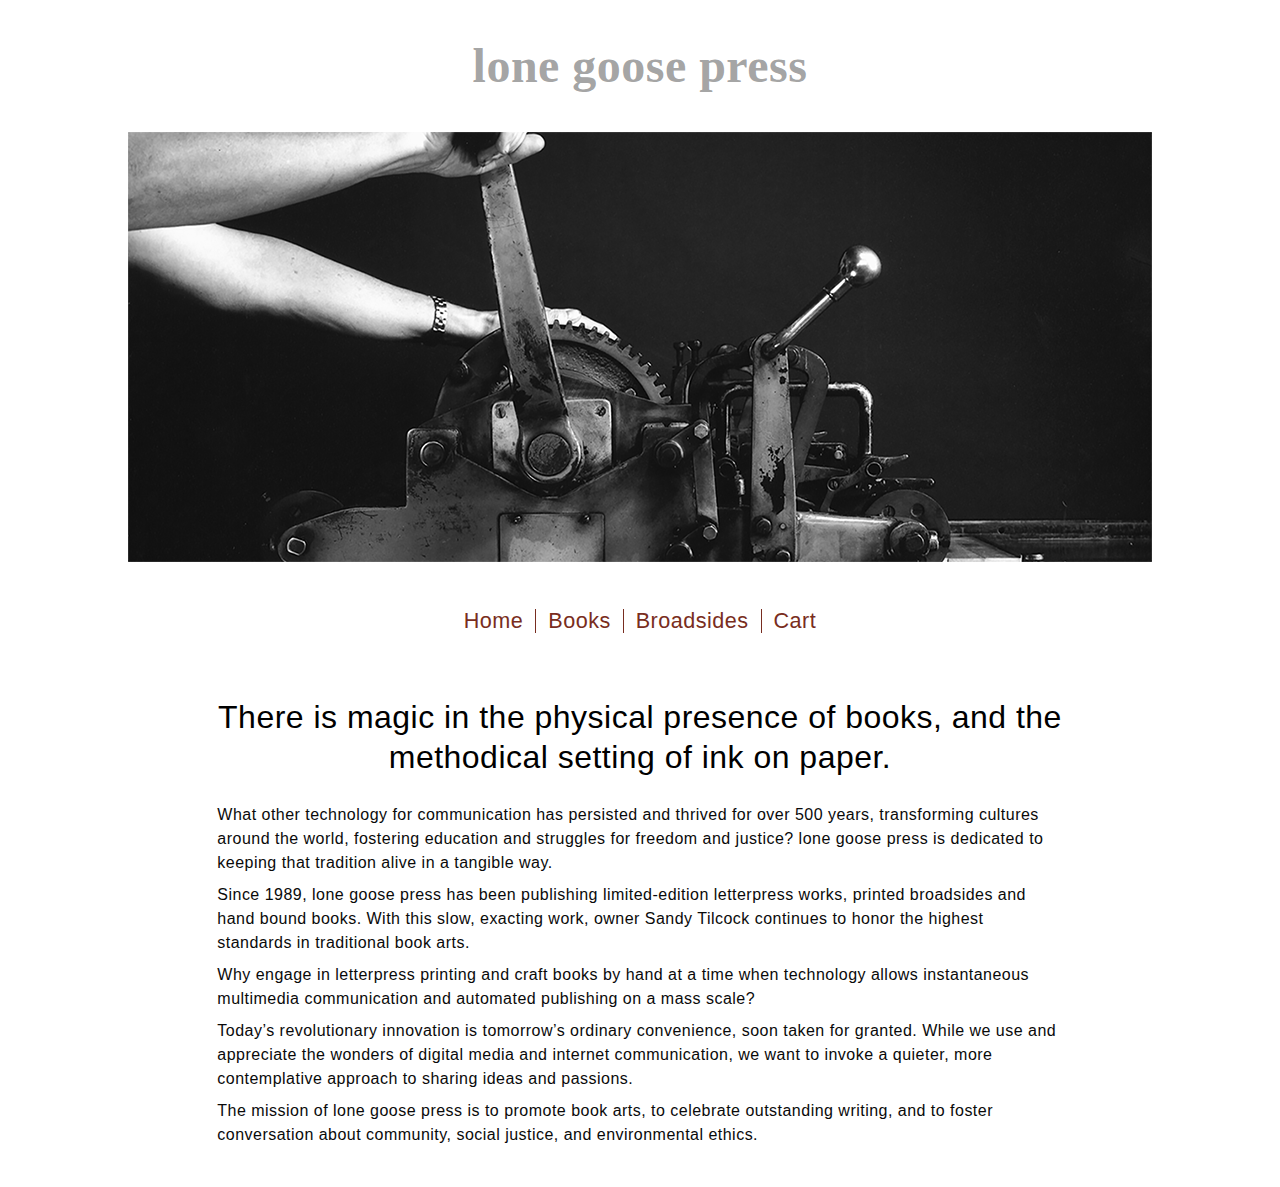
<file: index.html>
<!doctype html>
<html lang="en">

<head>
  <meta charset="utf-8">
  <meta name="viewport" content="width=device-width, initial-scale=1.0">
  <meta name="format-detection" content="telephone=no">
  <title>lone goose press</title>

  <link rel="stylesheet" href="assets/css/lonegoose.css" type="text/css">
  <link rel="stylesheet" href="assets/css/lonegoose-gridflex.css" type="text/css">
</head>

<body>
  <div class="wrapper">
    <header>
      <h1>lone goose press</h1>
      <img class="title-img" src="assets/images_press/klp1024430.png" alt="image of the press">
    </header>
    <!-- Begin navitation -->
    <nav>
      <ul class="navigation-main">
        <li>
          <a href="index.html">Home</a>
        </li>
        <li>
          <a href="publications/books/books.html">Books</a>
        </li>
        <li>
          <a href="publications/broadsides/broadsides.html">Broadsides</a>
        </li>
        <li>
          <a href="shop/cart.html">Cart</a>
      </ul>
    </nav>
    <!-- End navigation-->
    <!-- Begin main content -->
    <div class="page-content">
      <div> <!--for all main content columns-->
        <h2 class=" center-headline">There is magic in the physical presence of books, and the methodical
          setting of ink on paper.</h2>
        <div class="principal-text"> <!--div for main content column-->
          <p>What other technology for communication has persisted and thrived for over 500 years, transforming cultures
            around the world, fostering education and struggles for freedom and justice? lone goose press is dedicated
            to keeping that tradition alive in a tangible way.</p>
          <p>Since 1989, lone goose press has been publishing limited-edition letterpress works, printed broadsides and
            hand bound books. With this slow, exacting work, owner Sandy Tilcock continues to honor the highest
            standards in traditional book arts.</p>
          <p>Why engage in letterpress printing and craft books by hand at a time when technology allows instantaneous
            multimedia communication and automated publishing on a mass scale?</p>
          <p>Today’s revolutionary innovation is tomorrow’s ordinary convenience, soon taken for granted. While we use
            and appreciate the wonders of digital media and internet communication, we want to invoke a quieter, more
            contemplative approach to sharing ideas and passions.</p>
          <p>The mission of lone goose press is to promote book arts, to celebrate outstanding writing, and to foster
            conversation about community, social justice, and environmental ethics.</p>
        </div>
      </div>
    </div>
    <!-- End  page content-->

  </div> <!--Close wrapper div-->

</body>

</html>
</file>
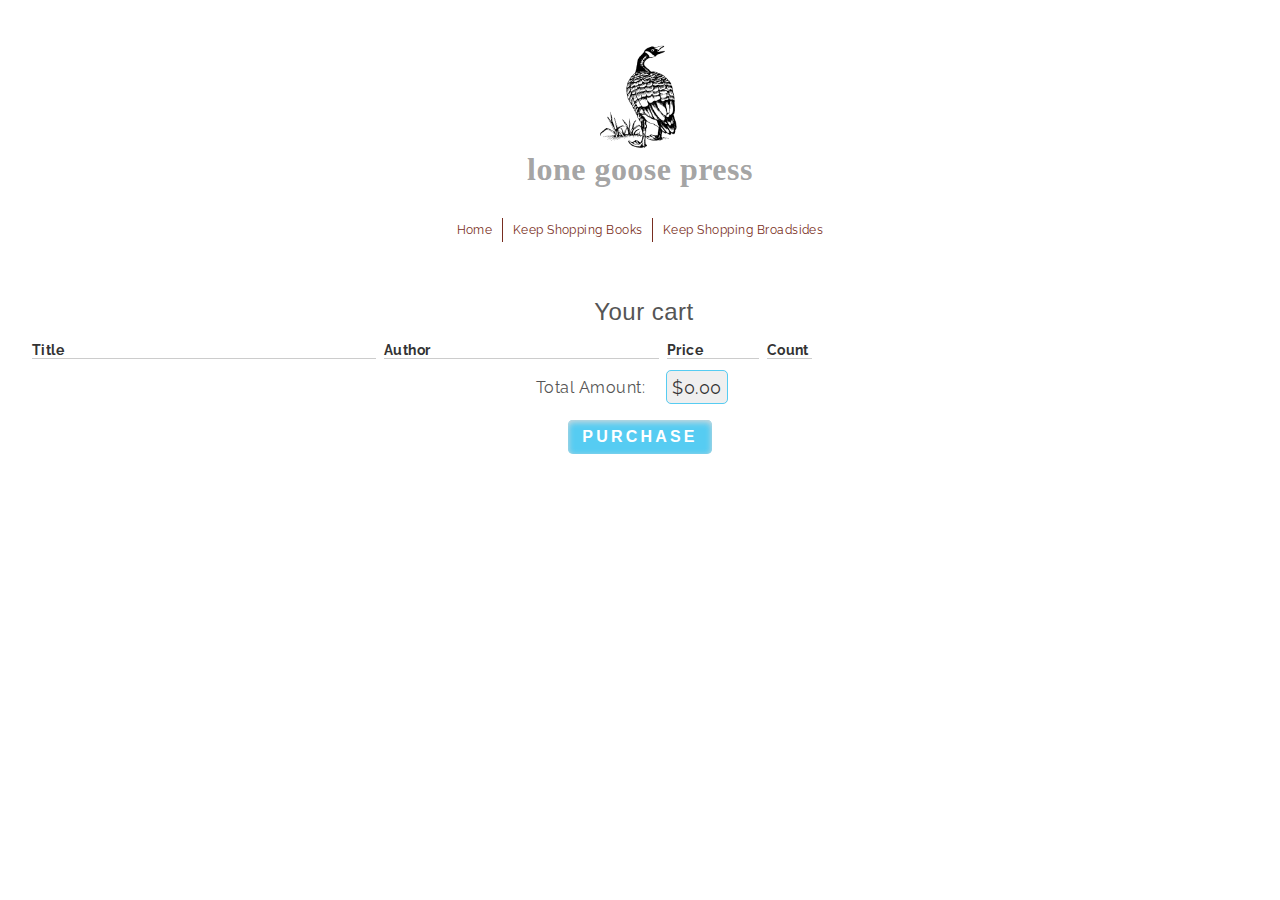
<file: shop/cart.html>
<!Doctype html>
<html lang="en">
<meta charset="utf-8">
<meta name="viewport" content="width=device-width, initial-scale=1.0">
<meta name="format-detection" content="telephone=no">
<title>lone goose press shopping cart example</title>
<link rel="stylesheet" href="../assets/css/lonegoose.css" type="text/css">
<link rel="stylesheet" href="../assets/css/lonegoose-gridflex.css" type="text/css">

<body class="cart shop">

  <div class="wrapper">
    <header class="header-cart h1">
      <img src="./lonegoose.png" alt="lone goose image" width="72" height="72" />
      <a href="../index.html">
        <p class="h1">lone goose press</p>
      </a>
    </header>
    <nav> <!--Begin navigation-->
      <ul class="cart-navigation">
        <li>
          <a href="../index.html">Home</a>
        </li>
        <li>
          <a href="../publications/books/books.html">Keep Shopping Books</a>
        </li>
        <li>
          <a href="../publications/broadsides/broadsides.html">Keep Shopping Broadsides</a>
        </li>
      </ul>
    </nav>
    <!-- End navigation-->

    <div class="cart-content">
      <h1>Your cart</h1>
    </div>

    <table id="booksTable">
      <thead>
        <tr class="cart-row">
          <th class="cart-title cart-header cart-column" scope="col">Title</th>
          <th class="cart-author cart-header cart-column" scope="col">Author</th>
          <th class="cart-price cart-header cart-column" scope="col">Price</th>
          <th class="cart-quantity cart-column cart-header cart-column" scope="col">Count
          </th>
          <th class="cart-remove" scope="col"></th>
        </tr>
      </thead>
      <tbody class="cart-items">
        <!-- Table rows will be dynamically added here -->
      </tbody>
    </table>

    <div class="cart-total">Total Amount:
      <span id="totalPrice" class="cart-quantity-input cart-total-price">0</span>
    </div>
    <div class="purchase-button" id="divButton">
      <button id="purchaseButton" class="btn btn-primary btn-purchase" type="button">PURCHASE</button>
    </div>
  </div> <!--close wrapper-->

  <script src="../assets/js/cartPageEnterAndUpdate.js">
  </script>
</body>

</html>
</file>
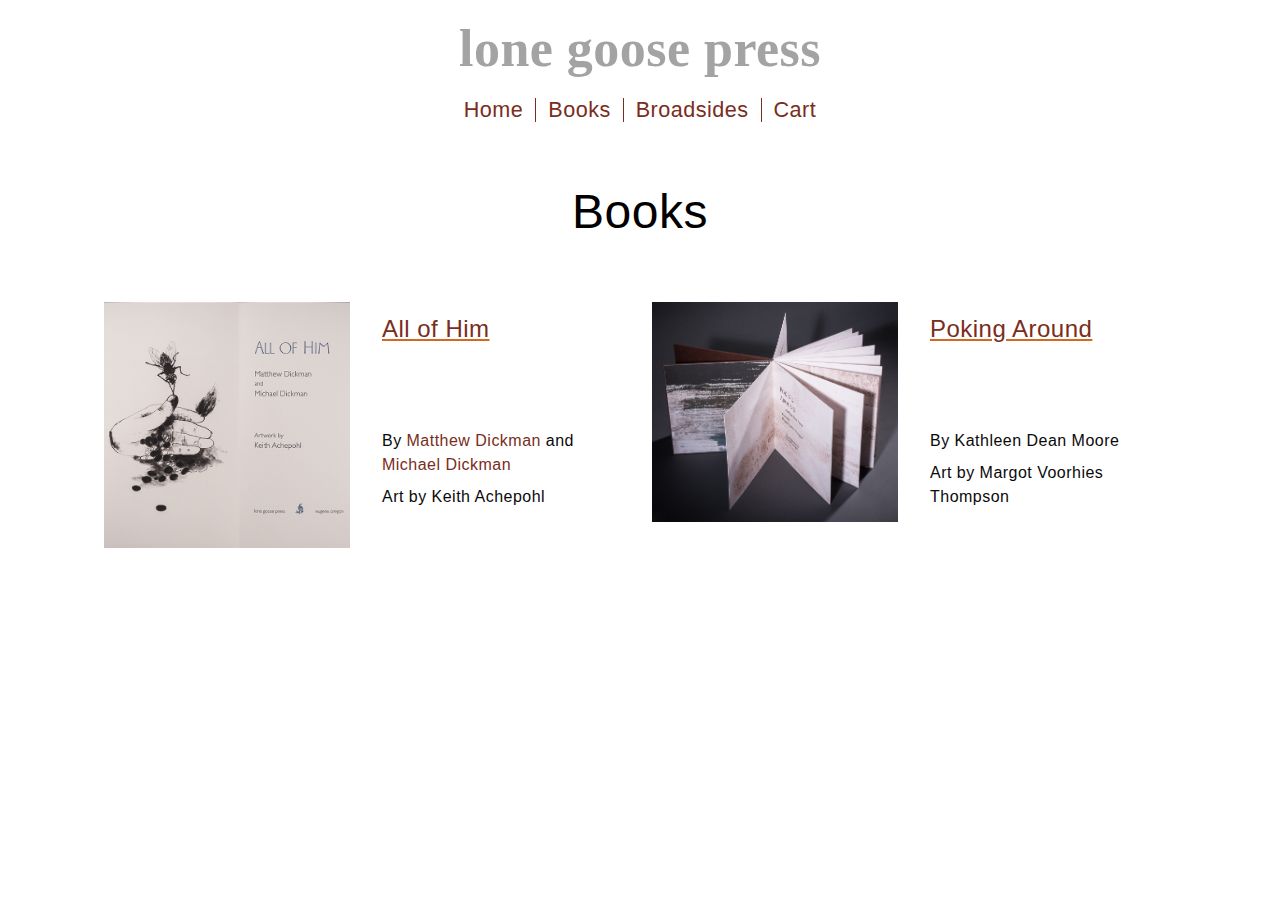
<file: publications/books/books.html>
<!Doctype html>
<html lang="en">

<head>
  <meta charset="utf-8">
  <meta name="viewport" content="width=device-width, initial-scale=1.0">
  <meta name="format-detection" content="telephone=no">
  <title>Books - lone goose press</title>
  <link rel="stylesheet" href="../../assets/css/lonegoose.css" type="text/css">
  <link rel="stylesheet" href="../../assets/css/lonegoose-gridflex.css" type="text/css">
</head>

<body>
  <div class="wrapper">
    <header class=" h1 header">
      <p><a href="../../index.html">lone goose press</a></p>
    </header>
    <nav>
      <ul class="navigation-main">
        <li>
          <a href="../../index.html">Home</a>
        </li>
        <li>
          <a href="../../publications/books/books.html">Books</a>
        </li>
        <li>
          <a href="../../publications/broadsides/broadsides.html">Broadsides</a>
        </li>
        <li>
          <a href="../../shop/cart.html">Cart</a>
      </ul>
    </nav>
    <!--Product and store pages-->

    <div class="page-content">
      <!--folio-->
      <div>
        <h1>Books</h1>
      </div>

      <!--Begin folio area-->
      <div class="boxer">

        <div class="folio-list-shop">
          <div class="folio-img">
            <a href="../../shop/books/all_of_him/all-of-him.html"><img src="./aohtn-2.jpg" alt="All of Him"></a>
          </div>

          <h2 class="folio-title"><a href="../../shop/books/all_of_him/all-of-him.html">All of Him</a></h2>
          <div class="folio-author-artist">
            <p class="folio-author">By <a href="https://www.matthewdickmanpoetry.com/"
                title="Link to Matthew's website">Matthew Dickman</a>
              and <a href="https://www.poets.org/poetsorg/poet/michael-dickman"
                title="Link to Michael's website">Michael Dickman</a></p>
            <p class="folio-artist">Art by Keith Achepohl</p>
          </div>
        </div>
        <hr class="folio">
        <div class="folio-list-shop">
          <div class="folio-img">
            <a href="../../shop/books/poking_around/poking-around.html"><img src="poking-aroundb-1.jpg"
                alt="Poking Around"></a>
          </div>
          <h2 class="folio-title"><a href="../../shop/books/poking_around/poking-around.html">Poking Around</a></h2>
          <div class="folio-author-artist">
            <p class="folio-author">By Kathleen Dean Moore</p>
            <p class="folio-artist">Art by Margot Voorhies Thompson</p>
          </div>
        </div>
      </div> <!--close boxer-->
    </div> <!--close page-content-->
  </div> <!--close wrapper-->

</body>

</html>
</file>
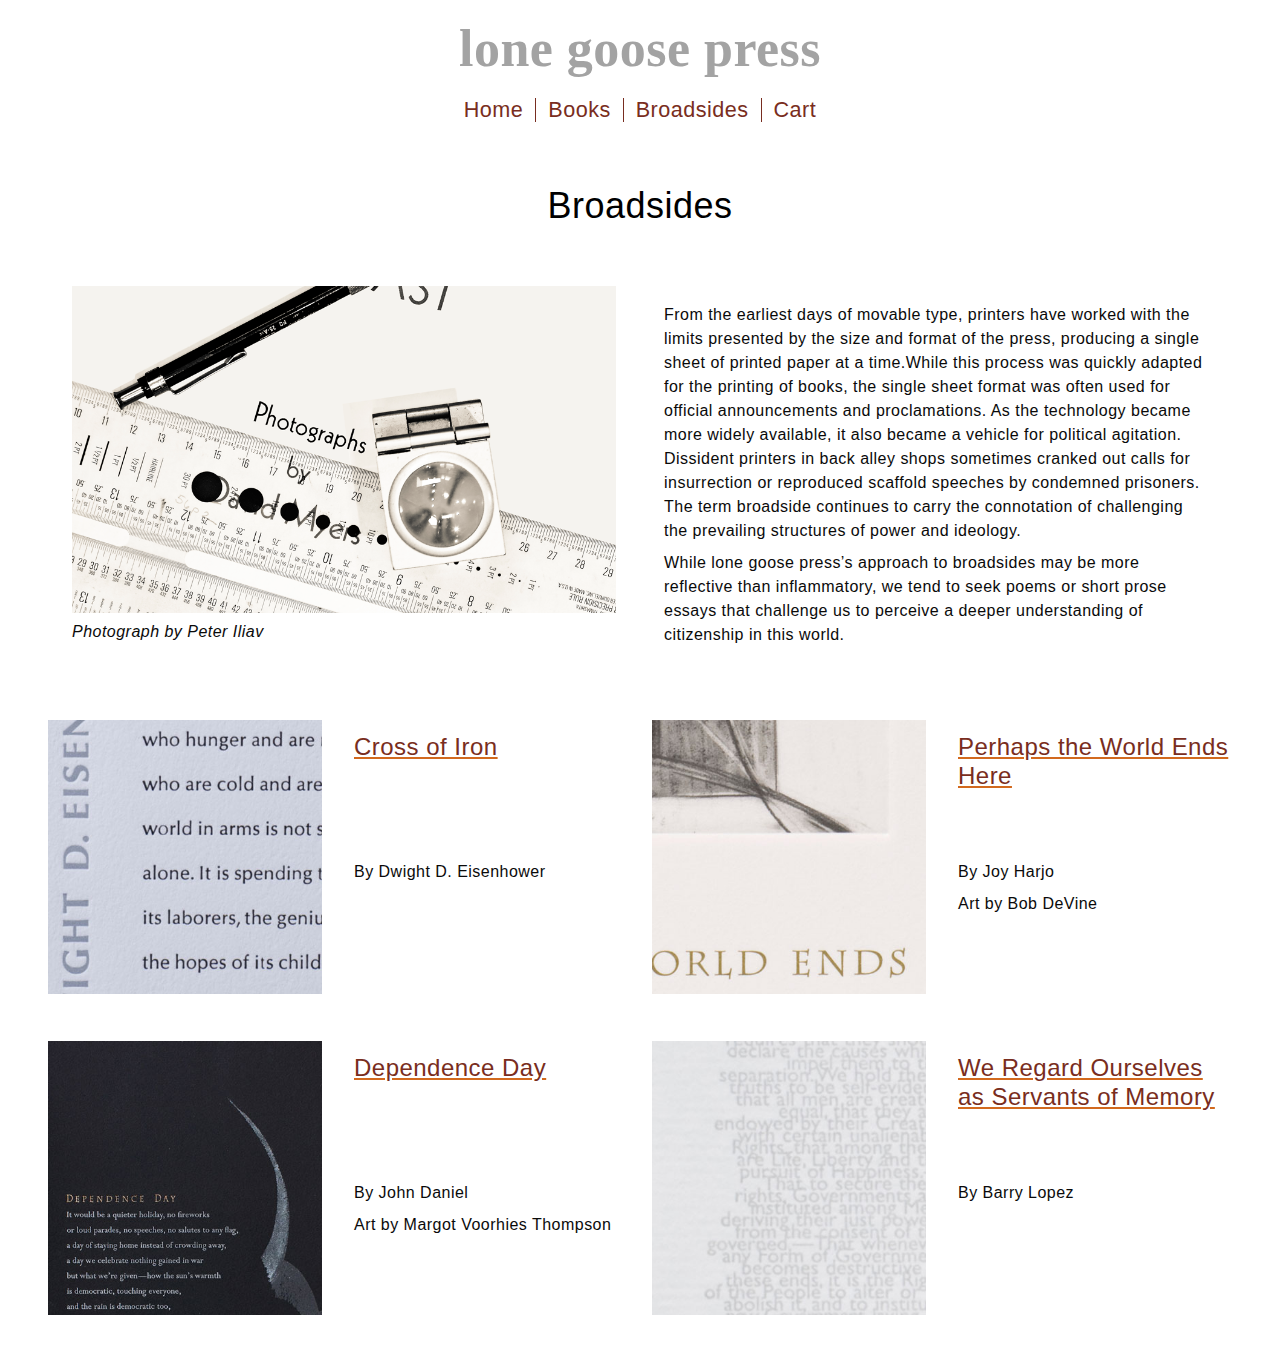
<file: publications/broadsides/broadsides.html>
<!Doctype html>
<html lang="en">

<head>
  <meta charset="utf-8">
  <meta name="viewport" content="width=device-width, initial-scale=1.0">
  <meta name="format-detection" content="telephone=no">
  <title>Broadsides - lone goose press</title>
  <link rel="stylesheet" href="../../assets/css/lonegoose.css" type="text/css">
  <link rel="stylesheet" href="../../assets/css/lonegoose-gridflex.css" type="text/css">
</head>

<body>
  <div class="wrapper">
    <header class=" h1 header">
      <p><a href="../../index.html">lone goose press</a></p>
    </header>
    <nav>
      <ul class="navigation-main">
        <li>
          <a href="../../index.html">Home</a>
        </li>
        <li>
          <a href="../../publications/books/books.html">Books</a>
        </li>
        <li>
          <a href="../../publications/broadsides/broadsides.html">Broadsides</a>
        </li>
        <li>
          <a href="../../shop/cart.html">Cart</a>
      </ul>
    </nav>
    <!--Product and store pages-->
    <div class="page-content">
      <div class="folio">
        <div class="full-content">
          <h1 class="catTitle text-center">Broadsides</h1>
        </div>
        <!--Add an introductory image- sits beside the introductory text-->
        <div class="intro-img">
          <figure class="figure-ctr">
            <img src="../broadsides/design.png" alt="Design tools">
            <figcaption class="figure-caption">

              <p>Photograph by Peter Iliav</p>

            </figcaption>
          </figure>
        </div>
        <!--End introductory image-->
        <div class="intro-txt">
          <p>From the earliest days of movable type, printers have worked with the limits presented by the size and
            format of the press, producing a single sheet of printed paper at a time.While this process was quickly
            adapted for the printing of books, the single sheet format was often used for official announcements and
            proclamations. As the technology became more widely available, it also became a vehicle for political
            agitation. Dissident printers in back­ alley shops sometimes cranked out calls for insurrection or
            reproduced scaffold speeches by condemned prisoners. The term broadside continues to carry the connotation
            of challenging the prevailing structures of power and ideology.</p>
          <p>While lone goose press’s approach to broadsides may be more reflective than inflammatory, we tend to seek
            poems or short prose essays that challenge us to perceive a deeper understanding of citizenship in this
            world.</p>
        </div>
      </div> <!--close div folio-->
    </div> <!--close page-content-->
    <!--Begin folio-->
    <div class="boxer">
      <div class="folio-list-shop">
        <div class="folio-img">
          <a href="../../shop/broadsides/cross-of-iron/"><img src="crossofirontn-1.jpg" alt="Cross of Iron"></a>
        </div>
        <h2 class="folio-title"><a href="../../shop/broadsides/cross_of_iron/cross-of-iron.html">Cross of Iron</a></h2>
        <div class="folio-author-artist">
          <p class="folio-author">By Dwight D. Eisenhower</p>
        </div>
      </div>
      <hr class="folio">
      <!--End folio-->

      <!--Begin folio-->
      <div class="folio-list-shop">
        <div class="folio-img">
          <a href="../../shop/broadsides/perhaps-the-world-ends-here/"><img src="perhapstheworldendsheretn-1.jpg"
              alt="Perhaps the World Ends Here"></a>
        </div>
        <h2 class="folio-title"><a
            href="../../shop/broadsides/perhaps_the_world_ends/perhaps-the-world-ends.html">Perhaps the World
            Ends Here</a></h2>
        <div class="folio-author-artist">
          <p class="folio-author">By Joy Harjo</p>
          <p class="folio-artist">Art by Bob DeVine</p>
        </div>
      </div>
      <hr class="folio">
      <!--End folio-->

      <!--Begin folio-->
      <div class="folio-list-shop">
        <div class="folio-img">
          <a href="../../shop/broadsides/dependence-day/"><img src="dependencedaytn-1.jpg" alt="Dependence Day"></a>
        </div>
        <h2 class="folio-title"><a href="../../shop/broadsides/dependence_day/dependence-day.html">Dependence Day</a>
        </h2>
        <div class="folio-author-artist">
          <p class="folio-author">By John Daniel</p>
          <p class="folio-artist">Art by Margot Voorhies Thompson</p>
        </div>
      </div>
      <hr class="folio">


      <!--Begin folio area-->
      <div class="folio-list-shop">
        <div class="folio-img">
          <a href="../../shop/broadsides/servants-of-memory/"><img src="servantsofmemorytn-1.jpg"
              alt="We Regard Ourselves as Servants of Memory"></a>
        </div>
        <h2 class="folio-title"><a href="../../shop/broadsides/we_regard_ourselves/we-regard-ourselves.html">We Regard
            Ourselves as
            Servants of Memory</a></h2>
        <div class="folio-author-artist">
          <p class="folio-author">By Barry Lopez</p>
        </div>
      </div> <!--End folio-->
      <hr class="folio">
    </div> <!--close boxer-->

  </div> <!--close wrapper div-->
</body>

</html>
</file>
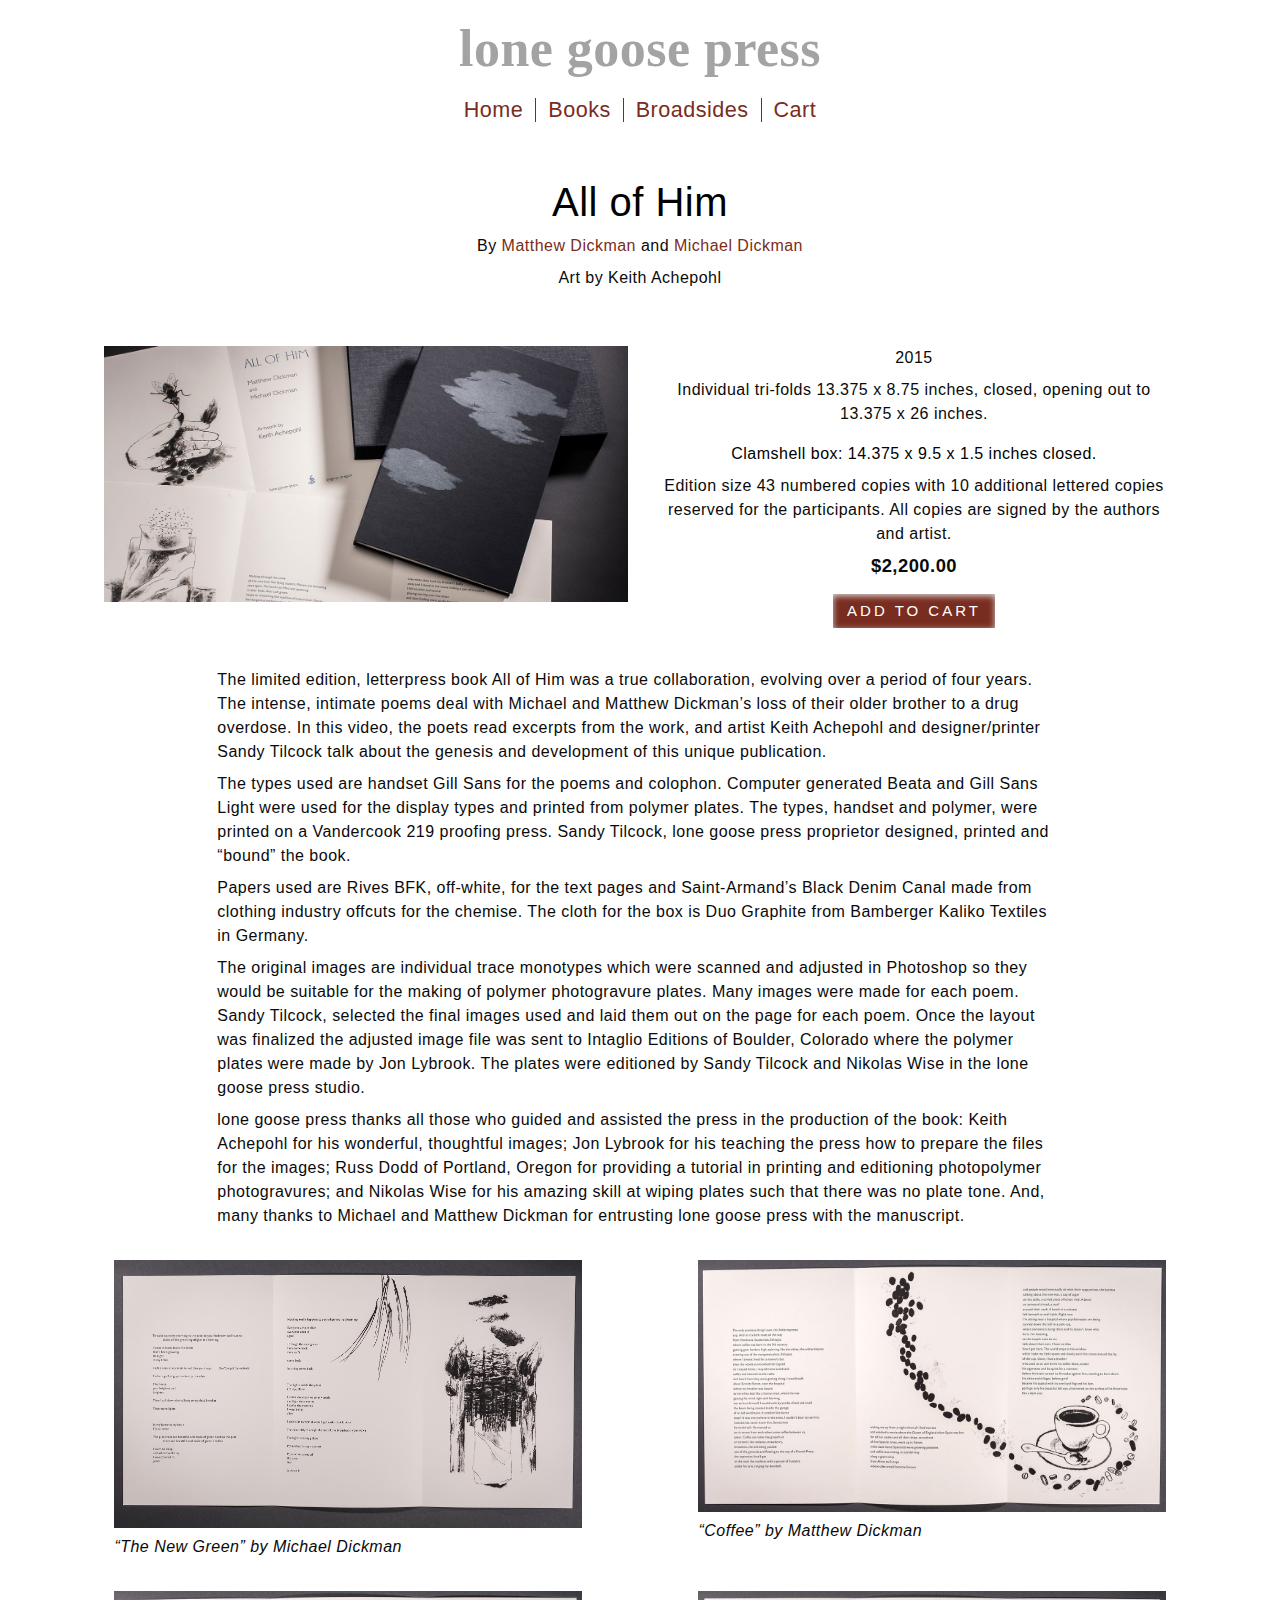
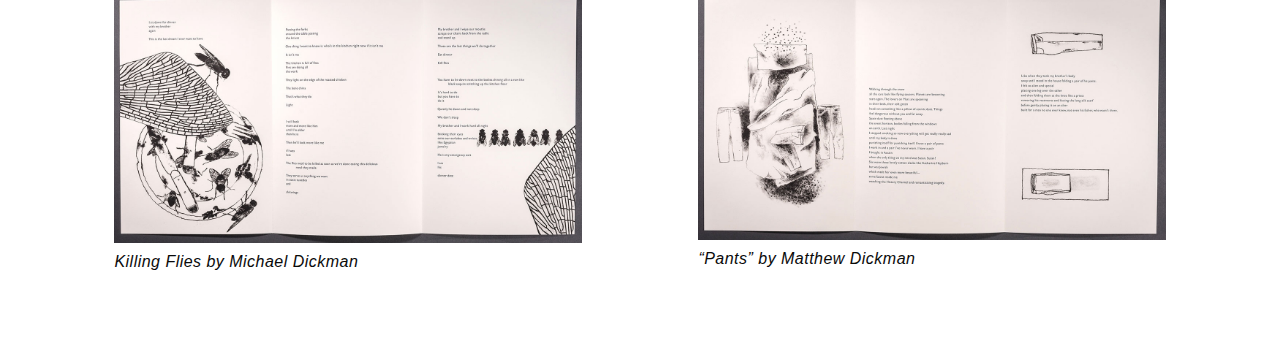
<file: shop/books/all_of_him/all-of-him.html>
<!doctype html>
<html lang="en">

<head>
  <meta charset="utf-8" />
  <meta name="viewport" content="width=device-width, initial-scale=1.0" />
  <meta name="format-detection" content="telephone=no">
  <title>All of Him</title>
  <link rel="stylesheet" href="../../../assets/css/lonegoose.css" type="text/css">
  <link rel="stylesheet" href="../../../assets/css/lonegoose-gridflex.css" type="text/css">
</head>

<body>
  <div class="wrapper">
    <header class="h1 header">
      <p><a href="../../index.html">lone goose press</a></p>
    </header>
    <!--Begin navigation-->
    <nav>
      <ul class="navigation-main">
        <li>
          <a href="../../../index.html">Home</a>
        </li>
        <li>
          <a href="../../../publications/books/books.html">Books</a>
        </li>
        <li>
          <a href="../../../publications/broadsides/broadsides.html">Broadsides</a>
        </li>
        <li>
          <a href="../../../shop/cart.html">Cart</a>
        </li>
      </ul>
    </nav>
    <!-- End Navigation -->

    <div class="page-content">
      <!--heading area-->
      <div class="text-center center-content">
        <h2 class="text-center">
          All of Him
        </h2>
        <p>By <a href="https://www.matthewdickmanpoetry.com/" title="Link to Matthew's website">Matthew Dickman</a>
          and <a href="https://www.poets.org/poetsorg/poet/michael-dickman" title="Link to Michael's website">Michael
            Dickman</a></p>
        <p>Art by Keith Achepohl</p>
      </div>
      <!--Begin grid area-->
      <div class="product boxer ">
        <div class="gridimg">
          <img src="../../../shop/books/all_of_him/aohwebsite-opener.jpg" alt="All of Him">
        </div>
        <div class="box shop minor boxed">
          <p>2015</p>
          <p>Individual tri-folds 13.375 x 8.75 inches, closed, opening out to 13.375 x 26 inches.
          <p></p>Clamshell box: 14.375 x 9.5 x 1.5 inches closed.</p>
          <p>Edition size 43 numbered copies with 10 additional lettered copies reserved for the participants. All
            copies are signed by the authors and artist.</p>
          <!--Begin variants and buy button-->
          <div class="buy">
            <p class="bold text-center">
              $2,200.00
            </p>
          </div>

          <div class="buy">
            <button id="addBookButton" class="btn button" type="button">Add to Cart</button>
          </div>
        </div>
      </div><!--Close class="product boxer"-->

      <!--Begin Modal-->
      <div class="margins ch-width folio-text">
        <p>The limited edition, letterpress book All of Him was a true collaboration, evolving over a period of four
          years. The intense, intimate poems deal with Michael and Matthew Dickman’s loss of their older brother to a
          drug overdose. In this video, the poets read excerpts from the work, and artist Keith Achepohl and
          designer/printer Sandy Tilcock talk about the genesis and development of this unique publication.</p>
        <p>The types used are handset Gill Sans for the poems and colophon. Computer generated Beata and Gill Sans
          Light were used for the display types and printed from polymer plates. The types, handset and polymer, were
          printed on a Vandercook 219 proofing press. Sandy Tilcock, lone goose press proprietor designed, printed and
          “bound” the book.</p>
        <p>Papers used are Rives BFK, off-white, for the text pages and Saint-Armand’s Black Denim Canal made from
          clothing industry offcuts for the chemise. The cloth for the box is Duo Graphite from Bamberger Kaliko
          Textiles in Germany.</p>
        <p>The original images are individual trace monotypes which were scanned and adjusted in Photoshop so they
          would be suitable for the making of polymer photogravure plates. Many images were made for each poem. Sandy
          Tilcock, selected the final images used and laid them out on the page for each poem. Once the layout was
          finalized the adjusted image file was sent to Intaglio Editions of Boulder, Colorado where the polymer
          plates were made by Jon Lybrook. The plates were editioned by Sandy Tilcock and Nikolas Wise in the lone
          goose press studio.</p>
        <p>lone goose press thanks all those who guided and assisted the press in the production of the book: Keith
          Achepohl for his wonderful, thoughtful images; Jon Lybrook for his teaching the press how to prepare the
          files for the images; Russ Dodd of Portland, Oregon for providing a tutorial in printing and editioning
          photopolymer photogravures; and Nikolas Wise for his amazing skill at wiping plates such that there was no
          plate tone. And, many thanks to Michael and Matthew Dickman for entrusting lone goose press with the
          manuscript.</p>
      </div>

      <!--Begin flexi-folio-->
      <div class="folio-project margins">
        <div class="folio-flex">
          <ul>
            <li>
              <figure>
                <img src="aohathenewgreen17831024.jpg" />
                <!--Begin caption and citation area-->
                <figcaption class="figure-caption">
                  <p>“The New Green” by Michael Dickman</p>
                </figcaption> <!--End Caption and Citation area-->
              </figure>
            </li>
            <li>
              <figure>
                <img src="aohbcoffeematthew.jpg" />
                <!--Begin caption and citation area-->
                <figcaption class="figure-caption">
                  <p>“Coffee” by Matthew Dickman</p>
                </figcaption> <!--End Caption and Citation area-->
              </figure>
            </li>
            <li>
              <figure>
                <img src="aohckilling-fliesmichael.jpg" />
                <!--Begin caption and citation area-->
                <figcaption class="figure-caption">
                  <p>Killing Flies by Michael Dickman</p>
                </figcaption> <!--End Caption and Citation area-->
              </figure>
            </li>
            <li>
              <figure>
                <img src="aohdpantsmatthew.jpg" />
                <!--Begin caption and citation area-->
                <figcaption class="figure-caption">
                  <p>“Pants” by Matthew Dickman</p>
                </figcaption> <!--End Caption and Citation area-->
              </figure>
            </li>
          </ul>
        </div>
      </div> <!--End flexi-folio-->
    </div><!--Close div page-content-->
  </div> <!--close wrapper div-->

  <script src="../../../assets/js/checkArrayCheckSubarrayAdd.js">
  </script>

</body>

</html>
</file>
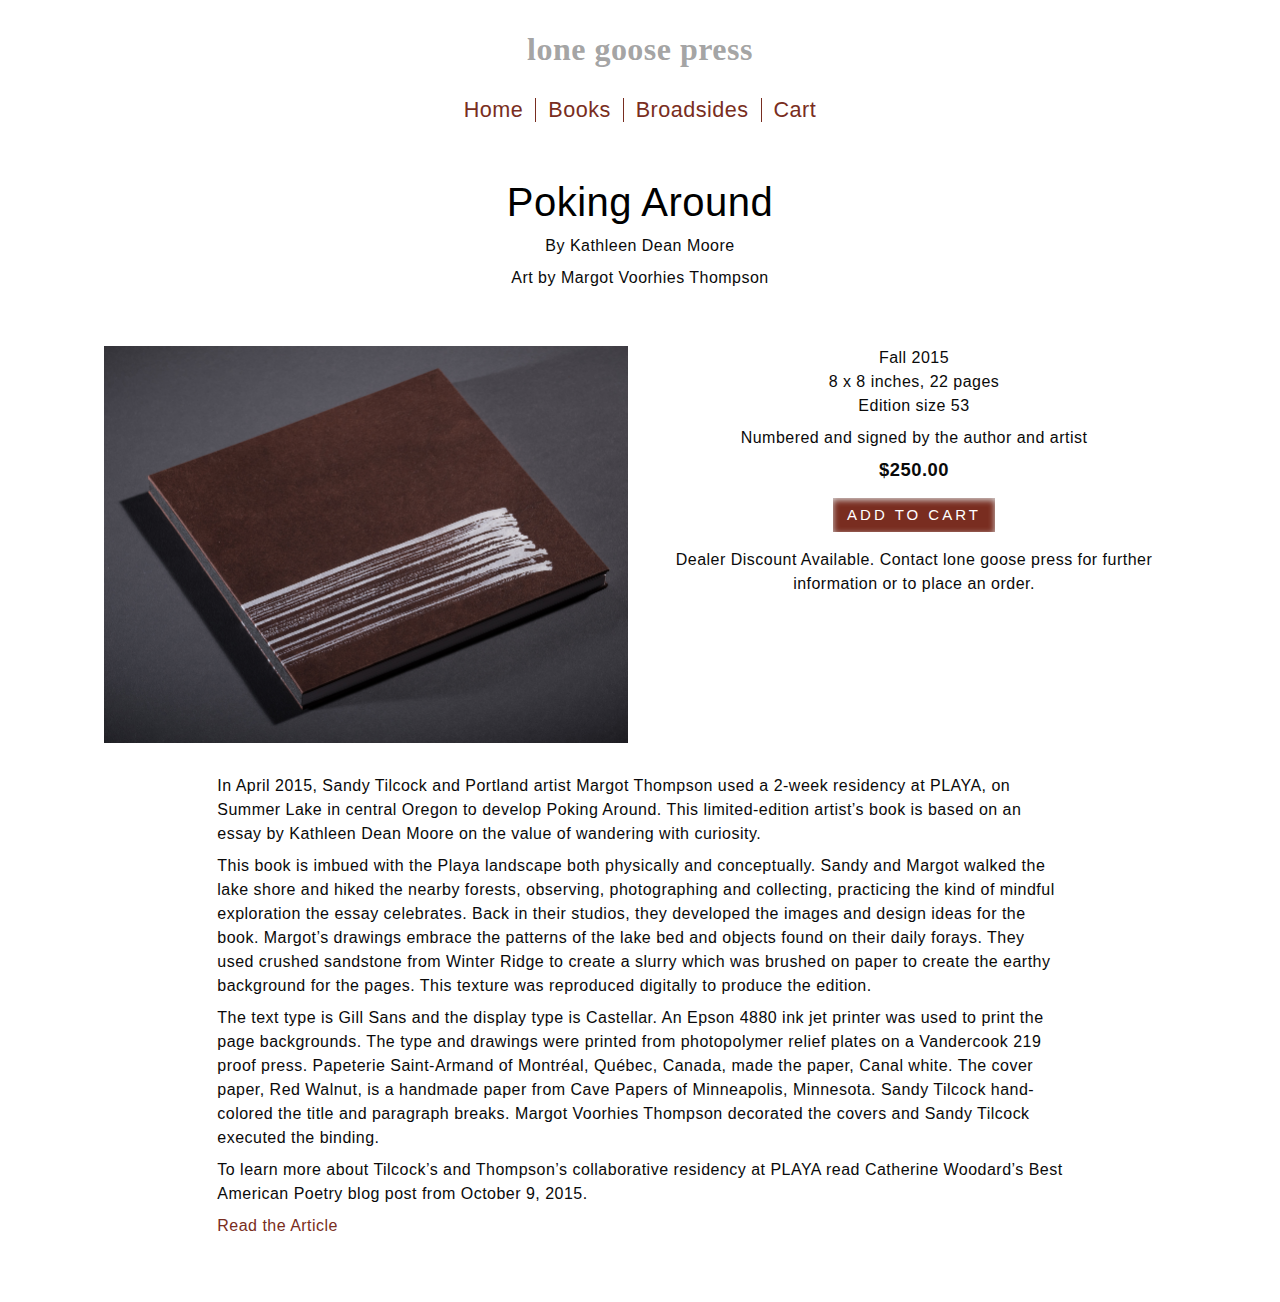
<file: shop/books/poking_around/poking-around.html>
<!doctype html>
<html lang="en">

<head>
  <meta charset="utf-8" />
  <meta name="viewport" content="width=device-width, initial-scale=1.0" />
  <meta name="format-detection" content="telephone=no">
  <title>Poking Aroung - lone goose press</title>
  <link rel="stylesheet" href="../../../assets/css/lonegoose.css" type="text/css">
  <link rel="stylesheet" href="../../../assets/css/lonegoose-gridflex.css" type="text/css">
</head>

<body>
  <div class="wrapper">
    <header class=" h1 header">
      <p class="h1"><a href="../../index.html">lone goose press</a></p>
    </header>
    <nav>
      <ul class="navigation-main">
        <li>
          <a href="../../../index.html">Home</a>
        </li>
        <li>
          <a href="../../../publications/books/books.html">Books</a>
        </li>
        <li>
          <a href="../../../publications/broadsides/broadsides.html">Broadsides</a>
        </li>
        <li>
          <a href="../../../shop/cart.html">Cart</a>
      </ul>
    </nav>
    <!-- End Navigation -->



    <div class="page-content">
      <!--heading area-->
      <div class="text-center center-content">
        <h2 class="text-center">
          Poking Around
        </h2>
        <p>By Kathleen Dean Moore</p>
        <p>Art by Margot Voorhies Thompson</p>
      </div>

      <!--Begin grid area-->
      <div class="product boxer ">
        <div class="gridimg">
          <img src="poking-arounda.jpg" alt="Poking Around">
        </div>
        <div class="box shop minor boxed">
          <p>Fall 2015<br />
            8 x 8 inches, 22 pages<br />
            Edition size 53</p>
          <p>Numbered and signed by the author and artist</p>
          <!--Begin variants and buy button-->

          <div class="buy">
            <p class="bold text-center">
              $250.00
            </p>
          </div>
          <!--
            <input id="form1_product" name="product" value="10" type="hidden">original value for id was productID-->
          <div class="buy">

            <button id="addBookButton" class="btn button">Add to Cart</button>

          </div>
          <div class="txt-describe">
            <p>Dealer Discount Available. Contact lone goose press for further information or to place an order.</p>
          </div>
          <!--End variants-->
        </div><!--Close class shop product minor boxed-->
      </div><!--Close class="product boxer"-->
      <!--Begin Modal-->
      <div class="margins ch-width folio-text">
        <p>In April 2015, Sandy Tilcock and Portland artist Margot Thompson used a 2-week residency at PLAYA, on
          Summer Lake in central Oregon to develop Poking Around. This limited-edition artist’s book is based on an
          essay by Kathleen Dean Moore on the value of wandering with curiosity.</p>
        <p>This book is imbued with the Playa landscape both physically and conceptually. Sandy and Margot walked the
          lake shore and hiked the nearby forests, observing, photographing and collecting, practicing the kind of
          mindful exploration the essay celebrates. Back in their studios, they developed the images and design ideas
          for the book. Margot’s drawings embrace the patterns of the lake bed and objects found on their daily
          forays. They used crushed sandstone from Winter Ridge to create a slurry which was brushed on paper to
          create the earthy background for the pages. This texture was reproduced digitally to produce the edition.
        </p>
        <p>The text type is Gill Sans and the display type is Castellar. An Epson 4880 ink jet printer was used to
          print the page backgrounds. The type and drawings were printed from photopolymer relief plates on a
          Vandercook 219 proof press. Papeterie Saint-Armand of Montréal, Québec, Canada, made the paper, Canal white.
          The cover paper, Red Walnut, is a handmade paper from Cave Papers of Minneapolis, Minnesota. Sandy Tilcock
          hand-colored the title and paragraph breaks. Margot Voorhies Thompson decorated the covers and Sandy Tilcock
          executed the binding.</p>
        <p>To learn more about Tilcock’s and Thompson’s collaborative residency at PLAYA read Catherine Woodard’s Best
          American Poetry blog post from October 9, 2015.</p>
        <p><a href="http://blog.bestamericanpoetry.com/the_best_american_poetry/2015/10/xxxxxxxx.html"
            title="Link ot the article">Read the Article</a></p>
      </div>
      <!-- End Modal-->
      <!--Begin flexi-folio-->
      <div class="folio-project margins">
        <div class="folio-flex">
          <ul>
          </ul>
        </div>
      </div>
      <!--End flexi-folio-->
    </div><!--Close div page-content-->
  </div> <!--close wrapper div-->
  <script>
    // Function to check and add subarray to booksList in local storage
    function checkAndAddToBooksList(idValue, titleValue, author, price) {
      // Retrieve the array from local storage or initialize an empty array if it doesn't exist
      const booksList = JSON.parse(localStorage.getItem('booksList')) || [];

      // Check if any object in booksList includes the key-value pair 'id': idValue
      const exists = booksList.some((item) => item.id === `${idValue}`);

      if (!exists) {
        // If it doesn't exist, add the new object with 'id': idValue and 'title': titleValue
        booksList.push({
          id: `${idValue}`,
          title: `${titleValue}`,
          author: `${author}`,
          price: `${price}`,
        });
        localStorage.setItem('booksList', JSON.stringify(booksList));
        console.log(
          `Added new object with id: "${idValue}" and title: "${titleValue}" and author and price listings to booksList in local storage.`,
        );
      } else {
        // If it exists, do nothing
        console.log(
          `Object with id: "${idValue}" already exists in booksList in local storage.`,
        );
      }
    }

    // Values for this item
    const idValue = 'pa';
    const titleValue = 'Poking Around (Book)';
    const author = 'Kathleen Dean Moore';
    const price = '$250';

    document.getElementById('addBookButton').addEventListener('click', () => {
      checkAndAddToBooksList(idValue, titleValue, author, price);
    });

    // Add event listener to the button and show "item is in cart" text
    const addToCartBtn = document.querySelector('#addBookButton');
    const opt = {
      initialText: 'Add to Cart',
      textOnClick: 'Item is now in the Cart',
      interval: 5000,
    };

    const setAddToCartText = () => {
      addToCartBtn.innerHTML = opt.textOnClick;
      const reinit = () => {
        addToCartBtn.innerHTML = opt.initialText;
      };
      setTimeout(reinit, opt.interval);
    };

    addToCartBtn.addEventListener('click', setAddToCartText);
  </script>
</body>

</html>
</file>
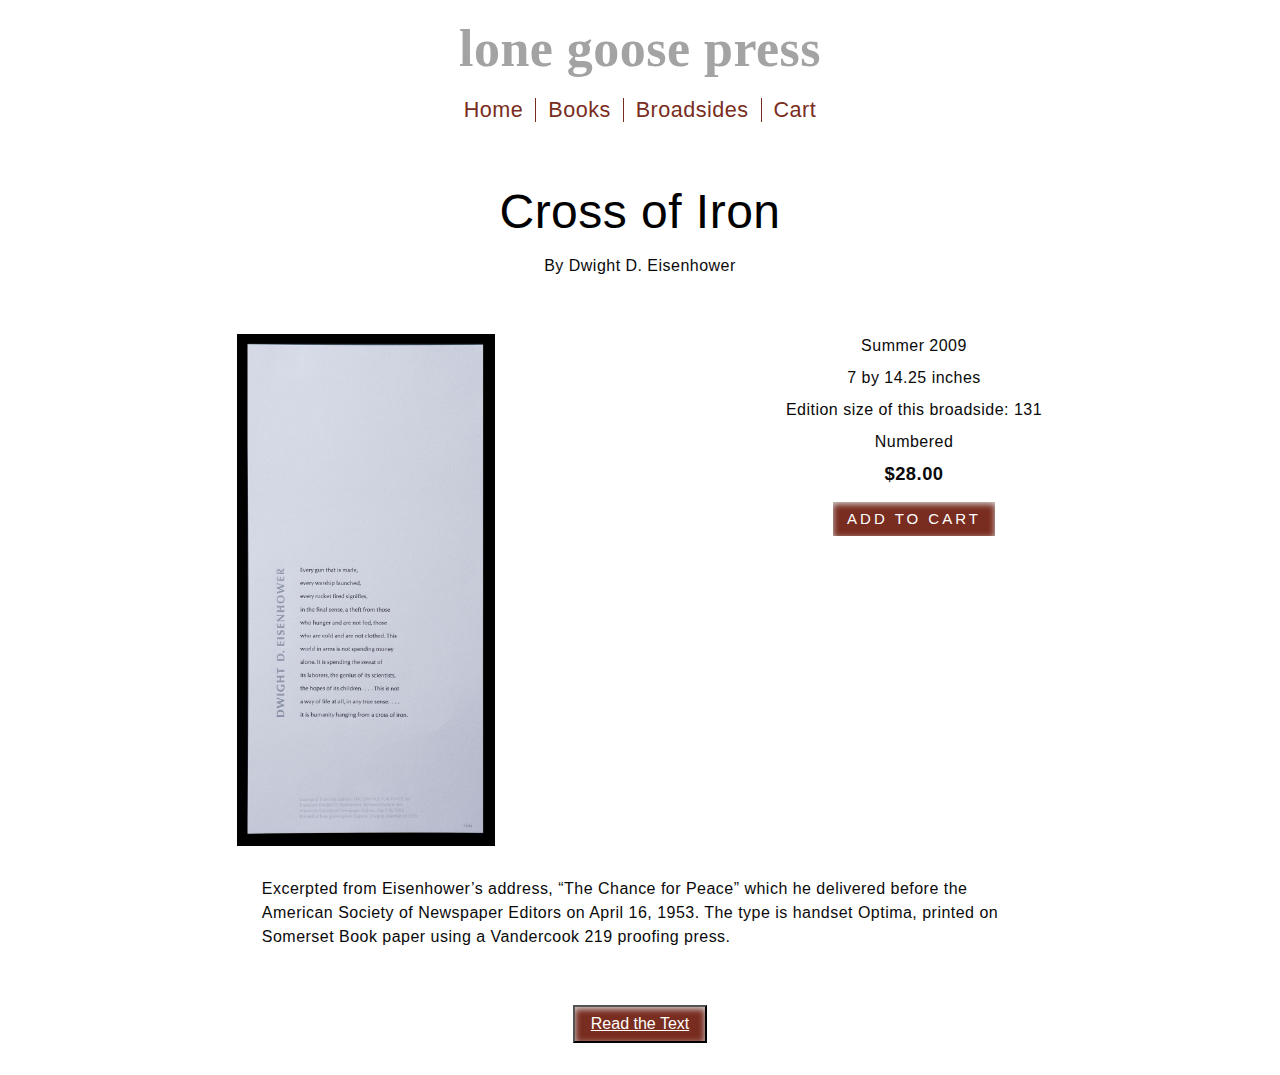
<file: shop/broadsides/cross_of_iron/cross-of-iron.html>
<!doctype html>
<html lang="en">

<head>
  <meta charset="utf-8" />
  <meta name="viewport" content="width=device-width, initial-scale=1.0" />
  <meta name="format-detection" content="telephone=no">
  <title>Cross of Iron by Dwight D. Eisenhower - lone goose Broadside</title>
  <meta name="description"
    content="A broadside printed by lone goose press of a portion of a speech delivered by Dwight D. Eisenhower" />
  <link rel="stylesheet" href="../../../assets/css/lonegoose.css" type="text/css">
  <link rel="stylesheet" href="../../../assets/css/lonegoose-gridflex.css" type="text/css">

</head>

<body>
  <div class="wrapper">
    <header class=" h1 header">
      <p><a href="../../../index.html">lone goose press</a></p>
    </header>
    <nav>
      <ul class="navigation-main">
        <li>
          <a href="../../../index.html">Home</a>
        </li>
        <li>
          <a href="../../../publications/books/books.html">Books</a>
        </li>
        <li>
          <a href="../../../publications/broadsides/broadsides.html">Broadsides</a>
        </li>
        <li>
          <a href="../../../shop/cart.html">Cart</a>
      </ul>
    </nav>
    <!-- Add page content here-->
    <div class="page-content">
      <!--heading area-->
      <div class="text-center folio-entry">
        <h1 class="h1">
          Cross of Iron
        </h1>
        <p class="author">By Dwight D. Eisenhower</p>
      </div>

      <!--Begin grid area-->
      <div class="product boxer ">
        <div class="gridimg">
          <img src="crossofiron.jpg" alt="Cross of Iron">
        </div>
        <div class="box shop minor boxed">

          <p>Summer 2009</p>
          <p>7 by 14.25 inches</p>
          <p>Edition size of this broadside: 131</p>
          <p>Numbered</p>
          <!--Begin variants and buy button-->
          <div class="buy">
            <p class="bold text-center price">
              $28.00
            </p>

          </div>
          <div class="add-to-cart">
            <button id="addBookButton" class="btn button" type="button">Add to Cart</button>
          </div>
        </div>
        <div class="margins ch-width folio-text txt-describe">
          <p>Excerpted from Eisenhower’s address, “The Chance for Peace” which he delivered before the American
            Society of Newspaper Editors on April 16, 1953. The type is handset Optima, printed on Somerset Book
            paper using a Vandercook 219 proofing press.</p>

        </div>
      </div><!--Close class="product boxer"-->
      <!--Begin Modal-->

      <!-- Trigger/Open The Modal -->
      <div class="text-center">
        <button class="link-style" id="myBtn">Read the Text</button>
      </div>
      <!-- The Modal -->
      <div id="myModal" class="modal">
        <!-- Modal content -->
        <div class="modal-content">
          <div class="modal-header">
            <span class="close">&times;</span>
            <h2></h2>
          </div>
          <div class="modal-body">
            <h3>Cross of Iron</h3>
            <p>Every gun that is made, every warship launched, every rocket fired signifies, in the final sense, a theft
              from those who hunger and are not fed, those who are cold and are not clothed. This world in arms is not
              spending money alone. It is spending the sweat of its laborers, the genius of its scientists, the hopes of
              its children. …This is not a way of life at all, in any true sense…it is humanity hanging from a cross of
              iron.</p>
            <p> </p>
            <p>“Cross of Iron” is excerpted from a speech given by an employee of the federal government and so is in
              the
              public domain.</p>
          </div>
        </div>
      </div> <!--End modal-->
    </div> <!-- End page content -->
  </div> <!--close wrapper div (opening div)-->

  <!-- Modal for showing the broadsides text -->
  <script src="../../../assets/js/modal_broadsides.js" type="text/javascript"></script>
  <script>// Function to check and add subarray to booksList in local storage
    function checkAndAddToBooksList(idValue, titleValue, author, price) {
      // Retrieve the array from local storage or initialize an empty array if it doesn't exist
      const booksList = JSON.parse(localStorage.getItem('booksList')) || [];

      // Check if any object in booksList includes the key-value pair 'id': idValue
      const exists = booksList.some((item) => item.id === `${idValue}`);

      if (!exists) {
        // If it doesn't exist, add the new object with 'id': idValue and 'title': titleValue, etc.
        booksList.push({
          id: `${idValue}`,
          title: `${titleValue}`,
          author: `${author}`,
          price: `${price}`,
        });
        localStorage.setItem('booksList', JSON.stringify(booksList));
        console.log(
          `Added new object with id: "${idValue}" and title: "${titleValue}" and author and price listings to booksList in local storage.`,
        );
      } else {
        // If it exists, do nothing
        console.log(
          `Object with id: "${idValue}" already exists in booksList in local storage.`,
        );
      }
    }

    // Values for this item
    const idValue = 'coi';
    const titleValue = 'Cross of Iron (Broadside)';
    const author = 'Dwight D. Eisenhower';
    const price = '$28';

    document.getElementById('addBookButton').addEventListener('click', () => {
      checkAndAddToBooksList(idValue, titleValue, author, price);
    });

    // Add event listener to the button and show "item is in cart" text
    const addToCartBtn = document.querySelector('#addBookButton');
    const opt = {
      initialText: 'Add to Cart',
      textOnClick: 'Item is now in the Cart',
      interval: 5000,
    };

    const setAddToCartText = () => {
      addToCartBtn.innerHTML = opt.textOnClick;
      const reinit = () => {
        addToCartBtn.innerHTML = opt.initialText;
      };
      setTimeout(reinit, opt.interval);
    };

    addToCartBtn.addEventListener('click', setAddToCartText);
  </script>
</body>

</html>
</file>
<file: assets/css/lonegoose.css>
@import url('https://fonts.googleapis.com/css?family=Raleway:300,400,700');

@font-face {
	font-family: "Booter - Zero Zero";
	src: url("Fonts/Booter - Zero Zero.woff") format("woff"),
		url("Fonts/Booter - Zero Zero.woff2") format("woff2");
	font-weight: normal;
	font-style: normal;
}

* {
	margin: 0;
	padding: 0;
	box-sizing: border-box;
}

html {
	font-size: 100%;
	font-size: 16px;
}

body {
	height: 100%;
	font-size: 16px;
	font-family: Arial, Helvetica, "Gill Sans", "Gill Sans MT", Calibri, sans-serif;
	font-weight: 400;
	font-style: normal;
	letter-spacing: .03em;
	line-height: 1.5em;
	margin: 0 auto 2rem auto;
}

body.cart {
	background-color: #ffffff;
	width: 100%;
	height: 100%;
	margin: 0;
	font-family: Raleway, 'Roboto', sans-serif;
	color: #555;
}

header {
	text-align: center;
	margin-block-end: 1rem;
	margin-block-start: 1.5rem;
}

header h1 {
	color: hsla(0, 0%, 60%, .9);
	font-family: Superclarendon, serif;
	font-weight: 700;
	font-style: normal;
	font-size: 2rem;
	margin-block-end: .5em;
}

header h1 a {
	text-decoration: none;
}

@media screen and (min-width: 640px) {
	header {
		margin-block-end: 2.5rem;
	}

	header h1 {
		font-size: 3rem;
		margin-block-start: 1rem;
	}
}

header h1 a:hover {
	color: hsla(0, 0%, 50%, 1);
}

header.h1 {
	color: hsla(0, 0%, 60%, .9);
	font-family: Superclarendon, serif;
	font-weight: 700;
	font-style: normal;
	font-size: 2rem;
	padding: .85rem 0 .85rem 0;
	line-height: 1.15rem;
	margin-inline-start: .5rem;
	margin-inline-end: .5rem;
	margin-block-start: 1rem;
	margin-block-end: 1rem;
	text-align: center;
}

@media screen and (min-width: 640px) {
	header.h1 {
		padding: 1.5rem 0 .5rem 0;
		margin-block-end: 1.5rem;
		font-size: 3.25rem;
	}
}

.header-cart img {
	width: 7.5%;
	height: 7.5%;
	vertical-align: middle;
	margin-block-end: .5rem;
}

.wrapper {
	margin-inline-start: auto;
	margin-inline-end: auto;
}

h1,
h2,
h3,
h4,
h5,
h6 {
	font-family: "Gill Sans", "Gill Sans MT", Calibri, sans-serif;
	font-weight: 400;
	font-style: normal;
	padding: .5em 0;
}

h1 {
	text-align: center;
	line-height: 2.25rem;
}

@media screen and (min-width: 640px) {
	h1 {
		font-size: 3rem;
	}
}

p.h1 {
	color: hsla(0, 0%, 60%, .9);
	font-family: Superclarendon, serif;
	font-weight: 700;
	font-size: 2rem;
}

h1.catTitle {
	font-size: 2.25rem;
	margin-block-end: 1.75rem;
}

h2 {
	font-size: 1.65em;
}

@media screen and (min-width: 640px) {
	h2 {
		font-size: 2.5em;
	}
}

h3 {
	font-size: 1.35em;
	line-height: 1.15em;
	font-weight: 400;
}

h4 {
	font-size: 1.15em;
}

@media screen and (min-width: 640px) {
	h3 {
		font-size: 2.08417em;
	}

	h4 {
		font-size: 1.35em;
	}

	.article h2 {
		font-size: 2.25em;
		line-height: 2.25em;
	}

	.article h3 {
		font-size: 2em;
	}

	.article h4 {
		font-size: 1.55rem;
	}

	.article h5 {
		font-size: 1.55rem;
	}
}

a {
	color: hsl(9, 58%, 30%);
	text-decoration: none;
}

a:hover {
	text-decoration: underline;
}

header.h1 a {
	color: hsla(0, 0%, 60%, .9);
}

.add-to-cart {
	margin-block-end: 0;
}

.bold {
	font-weight: bold;
	font-size: 1.15em;
}

button {
	color: red;
	background-color: hsla(9, 58%, 30%, 1);
	box-shadow: inset 0px 2px 6px rgb(217, 217, 217);
}

.btn {
	position: relative;
	display: block;
	padding: .3rem .9rem;
	width: auto;
	color: #fff;
	box-shadow: inset 0px 2px 6px rgb(217, 217, 217);
	border: 0;
	background-color: hsla(9, 58%, 30%);
	box-sizing: border-box;
	transition: all 50ms linear;
	cursor: pointer;
	white-space: nowrap;
	font-size: .9375rem;
	line-height: 1.5rem;
	letter-spacing: .2em;
	text-transform: uppercase;
	margin: .5em auto 0 auto;
}

@media screen and (min-width: 640px) {
	.btn {
		margin-block-end: 1rem;
	}
}

.btn-danger {
	color: white;
	background-color: #EB5757;
	font-weight: bold;
	padding: .25rem;
	text-align: center;
	vertical-align: middle;
	font-size: .5rem;
	line-height: .85rem;
	letter-spacing: .05em;
	text-transform: uppercase;
	margin: .1rem auto .2rem auto;
}

.btn-purchase {
	color: white;
	background-color: #56CCF2;
	display: block;
	margin: 1.25rem auto 1.25rem auto;
	font-size: 1rem;
	border: none;
	border-radius: .3em;
	font-weight: bold;
}

.btn-danger:hover {
	background-color: #CC4C4C;
}

.cart-navigation {
	display: flex;
	justify-content: center;
	flex-wrap: wrap;
	list-style-type: none;
}

.cart-navigation li {
	padding-block-start: 0;
	padding-inline-start: .6rem;
	padding-block-end: 0;
	padding-inline-end: .6rem;
	border-right: 1px solid #782d20;
	font-size: .75rem;
}

.cart-navigation li:last-child {
	border-inline-end: none;
}

.cart-content {
	margin-block-start: 1rem;
	margin-inline-start: .5rem;
}

.cart-content h1 {
	text-align: left;
	font-size: 1.5rem;
}

@media screen and (min-width: 640px) {
	.cart-content h1 {
		text-align: center;
	}
}

.cart-row {
	margin-block-end: 1rem;
}

.cart-row:last-child {
	border-bottom: 1px solid black;
}

.cart-header {
	font-weight: bold;
	color: #333;
}

.cart-title {
	width: 37.5%;
}

.cart-column {
	border-bottom: 1px solid #ccc;
	font-size: .55rem;
	line-height: .75rem;
}

@media screen and (min-width: 640px) {
	.cart-column {
		font-size: .85rem;
		line-height: 1rem;
	}
}

.cart-author {
	width: 30%;
}

.cart-price {
	width: 10%;
}

.cart-quantity {
	width: 5%;
}

.cart-quantity-input {
	height: 34px;
	width: 50px;
	border-radius: 5px;
	border: 1px solid #56CCF2;
	background-color: #eee;
	background-color: rgb(239, 239, 239);
	color: #333;
	text-align: center;
	font-size: .85rem;
	margin-block-start: .25rem;
	margin-block-end: .25rem;
	font-family: inherit;
}

.cart-remove {
	width: 10%;
}

.cart-total {
	text-align: center;
	margin-top: 1rem;
	margin-right: 1rem;
}

.cart-total-price {
	color: #333;
	font-size: 1.1em;
	margin-inline-start: 1rem;
	padding: .35rem;
}

.center-headline {
	text-align: center;
	font-size: 1.65rem;
	margin-block-end: .65rem;
	margin-inline-start: 1rem;
	margin-inline-end: 1rem;
	line-height: 2rem;
}

@media screen and (min-width: 640px) {
	.center-headline {
		font-size: 2rem;
		line-height: 2.5rem;
		margin-inline-start: auto;
		margin-inline-end: auto;
		max-width: 50ch;
	}
}

.figure-caption {
	font-style: italic;
}

.folio-entry {
	margin-block-end: 1.25rem;
}

.folio-text {
	margin-block-end: 1.5rem;
}

hr {
	max-width: 75em;
	height: 0;
	border-right: 0;
	border-top: 0;
	border-bottom: 1px solid #cacaca;
	border-left: 0;
}

img {
	max-width: 100%;
}

input[type=number] {
	width: 35px;
}

.intro-img {
	margin-block-end: 1.25rem;
}

.link-style {
	font-size: 1rem;
	text-decoration: underline;
	color: #fefefe;
	padding: .5rem 1rem;
	text-align: center;
}

nav {
	margin-block-end: 1.5rem;
}

@media screen and (min-width: 640px) {
	nav {
		margin-block-end: 2.5rem;
	}
}

.navigation-main {
	display: flex;
	justify-content: center;
	flex-wrap: wrap;
	list-style-type: none;
}

.navigation-main li {
	padding: 0 .35rem;
	border-right: 1px solid #782d20;
	text-align: center;
	color: #782d20;
	font-size: .95rem;
	margin-block-end: .5rem
}

@media screen and (min-width: 640px) {
	.navigation-main li {
		font-size: 1.35rem;
		padding: 0 .75rem;
	}
}

.navigation-main li:last-child {
	border-right: none;
}

.navigation-main a:hover {
	text-decoration: underline;
}

p {
	padding-bottom: .5rem;
	color: #0a0a0a;
}

@media screen and (min-width: 640px) {
	.ch-width p {
		max-width: 95ch;
		margin-inline-start: auto;
		margin-inline-end: auto;
	}
}

.page-content {
	margin-inline-start: .85rem;
	margin-inline-end: .85rem;
	margin-block-end: 1.5rem;
}

@media screen and (min-width: 640px) {
	.page-content {
		margin-inline-start: 3.5rem;
		margin-inline-end: 3.5rem;
	}
}

.principal-text {
	margin-inline-start: 1rem;
	margin-inline-end: 1rem;
}

@media screen and (min-width: 640px) {
	.principal-text {
		margin-inline-start: auto;
		margin-inline-end: auto;
		max-width: 95ch;
	}
}

table {
	margin-block-start: 0;
	margin-block-end: 0;
	margin-inline-start: .5rem;
	margin-inline-end: 0;
	border-spacing: .5rem 0;
}

@media screen and (min-width: 640px) {
	table {
		margin-inline-start: 1.5rem;
		margin-inline-end: 1.5rem;
	}
}

thead th {
	text-align: left;
}

.text-center {
	text-align: center;
}

.thank-you {
	text-align: center;
	color: red;
	font-weight: bold;
	font-style: italic;
}



/* Modal details */
.modal {
	display: none;

	position: fixed;

	z-index: 1;

	padding-top: 20px;

	left: 0;
	top: 0;
	width: 100%;

	height: 100%;

	overflow: auto;

	background-color: rgb(0, 0, 0);

	background-color: hsla(0, 0%, 20%, .8);

}

.modal-content {
	position: relative;
	background-color: hsla(0, 0%, 93%);
	margin: 0 auto 0 auto;
	padding: 0;
	border: 1px solid #888;
	width: 90%;
	box-shadow: 0 4px 8px 0 rgba(0, 0, 0, 0.2), 0 6px 20px 0 rgba(0, 0, 0, 0.19);
	-webkit-animation-name: animatetop;
	-webkit-animation-duration: 0.4s;
	animation-name: animatetop;
	animation-duration: 0.4s
}

@media screen and (min-width: 640px) {
	.modal-content {
		width: 60%;
	}
}

.close {
	color: white;
	float: right;
	font-size: 28px;
	font-weight: bold;
}

.close:hover,
.close:focus {
	color: #000;
	text-decoration: none;
	cursor: pointer;
}

.modal-header {
	padding: 2px 16px;
	background-color: hsla(0, 0%, 20%, .8);
	color: white;
	height: 1.85rem;
}


@-webkit-keyframes animatetop {
	from {
		top: -300px;
		opacity: 0
	}

	to {
		top: 0;
		opacity: 1
	}
}

@keyframes animatetop {
	from {
		top: -300px;
		opacity: 0
	}

	to {
		top: 0;
		opacity: 1
	}
}

.modal-body {
	padding: 16px;

	padding: 2vw 5vw;
}

/* End Modal Details */
</file>
<file: assets/css/lonegoose-gridflex.css>
.boxer {
  display: grid;
  grid-gap: 2rem;
  grid-template-columns: 1fr;
  margin-inline-start: .85rem;
  margin-inline-end: .85rem;
  margin-block-end: 1rem;
}

@media screen and (min-width: 640px) {
  .boxer {
    display: grid;
    grid-gap: 1.5em;
    grid-template-columns: 1fr 1fr;
    margin: 3rem 3rem 1.5rem 3rem;
  }
}

.folio-list-shop {
  display: grid;
  grid-template-columns: 1fr;
  grid-gap: .5rem;
  margin-block-end: 1rem;
}

.folio {
  display: grid;
  grid-template-columns: 1fr;
}

.folio-img {
  grid-row: 2;
  width: 80%;
  margin-inline-start: auto;
  margin-inline-end: auto;
}

@media screen and (min-width: 640px) {
  .folio-img {
    width: 100%;
  }
}

.folio-title {
  grid-row: 1;
  grid-column: 1;
  padding-block-end: .5rem;
  text-decoration: underline;
  text-decoration-color: chocolate;
  line-height: 1.85rem;
}

.folio-author-artist {
  grid-row: 3;
  grid-column: 1;
}

.folio-author {
  grid-row: 3;
  padding-block-end: 0;
}

.folio-artist {
  grid-row: 4;
}


@media screen and (min-width: 640px) {
  .folio-list-shop {
    display: grid;
    grid-template-columns: 1fr 1fr;
    grid-template-rows: repeat(2, 1fr);
    column-gap: 2rem;
    row-gap: .5rem;
  }

  .folio-img {
    grid-row: 1 / 4;
  }

  .folio-title {
    grid-column: 2;
    font-size: 1.5rem;
  }

  .folio-author-artist {
    grid-column: 2;
    grid-row: 2 / 4;
  }

  .folio-author {
    margin-block-end: .5rem;
  }

  hr.folio {
    display: none;
  }
}

.folio-img-featured {
  grid-column: 2 / 4;
  grid-row: 1;
}

.folio-flex ul {
  display: flex;
  justify-content: space-around;
  flex-wrap: wrap;
  list-style-type: none;
}

.folio-flex li {
  margin-block-end: 1.5rem;
}

@media screen and (min-width: 640px) {
  .folio-flex li {
    max-width: 40%;
    margin-block-end: ;
  }
}

@media screen and (min-width: 640px) {
  .folio {
    grid-template-columns: 1fr 1fr;
    gap: 1rem;
  }

  .full-content {
    grid-column: 1 / 3;
    grid-row: 1;
    margin-inline-start: 1rem;
    margin-inline-end: 1rem;
  }

  .intro-img {
    grid-column: 1 / 2;
    grid-row: 2;
    align-self: center;
    margin-inline-start: 1rem;
    margin-inline-end: 1rem;
  }

  .intro-txt {
    grid-column: 2 / 3;
    grid-row: 2;
    align-self: center;
    margin-inline-start: 1rem;
    margin-inline-end: 1rem;
  }
}

.gridimg {
  grid-column: 1;
  grid-row: 1;
  justify-self: center;
  margin-block-start: 1.25rem;
}

.gridimg img {
  max-height: 320px;
}

@media (min-width: 640px) {
  .gridimg {
    grid-column: 1;
    grid-row: 1;
    margin-block-start: 0;
  }
}

@media (min-width: 640px) {
  .gridimg img {
    max-height: 512px;
  }
}

.imgtxttxt {
  grid-column: 2 / 3;
  grid-row: 2;
}

.imgtxtimg {
  grid-column: 1 / 2;
  grid-row: 2;
}

.view-all {
  grid-column: 1 / 3;
  grid-row: 3;
}

.accordion {
  display: flex;
  flex-wrap: wrap;
  list-style-type: none;
  justify-content: center;
}

/*Article flex items*/


.article {
  display: grid;
  grid-gap: 1em;
  grid-template-columns: 1fr;
}

.article-head {
  grid-row: 1;
}

.article-body {
  grid-row: 3;
}

.news-left {
  grid-row: 2;
}

.item-left {
  grid-row: 4;
}

.article-right {
  grid-row: 5;
}


@media (min-width: 640px) {
  .article {
    display: grid;
    grid-gap: 2.5rem;
    grid-template-columns: 1fr 1fr 1fr 1fr;
  }

  .article-head {
    grid-column: 1 / 5;
    grid-row: 1;
  }

  .article-body {
    grid-column: 2 / 4;
    grid-row: 2 / 5;
  }


  .news-left {
    grid-column: 1;
    grid-row: 2;
    padding-top: 2.5rem;
  }

  .item-left {
    grid-column: 1;
    grid-row: 3;
  }

  .article-right {
    grid-column: 4;
    grid-row: 2 / 5;
    padding-top: 2.5rem;
  }
}

/*End re-configure article for use in blog*/

@media (min-width: 640px) {
  .home-style {
    display: grid;
    grid-gap: 3em;
    grid-template-columns: 1fr 1fr 1fr 1fr;
  }



  .home-content {
    grid-column: 2 / 4;
    grid-row: 2 / 5;
  }
}


.navigation-top {
  display: grid;
  grid-gap: 1em;
  grid-template-columns: 1fr 1fr 1fr;
}

.menulink {
  grid-column: 1 / 2;
  text-decoration: underline;
}

@media (min-width: 640px) {
  .menulink {
    grid-column: 2 / 3;
    text-align: center;
  }
}

.right-nav {
  grid-column: 3 / 4;
  text-align: right;
  text-decoration: underline;
}

.workpage img {
  width: 100%;
}

.announcegrid {
  display: grid;
  grid-gap: 1em;
}

.img-txt-head {
  grid-area: headline;
  justify-self: center;
  align-self: center;
}

.announcetxt {
  grid-area: announcetext;
}

.announceimg1 {
  grid-area: announceimage1;
  justify-self: center;
  align-self: center;
}

.view-all {
  grid-area: viewall;
  justify-self: center;
  align-self: center;
}

.announcerow1 {
  grid-template-areas:
    "headline"
    "announceimage1"
    "announcetext"
    "viewall";
}

@media (min-width: 640px) {
  .announcerow1 {
    grid-template-columns: 1fr 1fr;
    grid-template-areas:
      "headline       headline"
      "announceimage1 announcetext"
      "viewall        viewall";
  }
}

.announcerow1rev {
  grid-template-areas:
    "headline"
    "announceimage1"
    "announcetext"
    "viewall";
}

@media (min-width: 640px) {
  .announcerow1rev {
    grid-template-columns: 1fr 1fr;
    grid-template-areas:
      "headline     headline"
      "announcetext announceimage1"
      "viewall      viewall";
  }
}

.announceimg {
  grid-area: announceimage1;
  justify-self: center;
}

.announceimg img {
  width: 100%;
}

.navigation-top li:last-child {
  margin: 0 0 0 auto;
}

.right-nav {
  grid-column: 3 / 4;
}

nav.navigation-main ul {
  display: flex;
  flex-wrap: wrap;
  align-items: center;
  justify-content: center;
  list-style: none;
  margin: 0 auto;
  padding: 1em 0;
}

@media (min-width: 640px) {
  nav.navigation-main ul {
    flex-wrap: nowrap;
  }
}

.announcegrid h3 {
  line-height: 1.5em;
  text-align: center;
  padding: 0 .5em;
  margin-bottom: .375em;
}

.project {
  display: grid;
  grid-gap: 2em;
  grid-template-columns: 1fr;
}

.imgleft .title-detail {
  grid-column: 1;
  grid-row: 1;
}

.imgleft .main-img-txt {
  grid-column: 1;
  grid-row: 3;
}

.imgleft .mainimg {
  grid-column: 1;
  grid-row: 2;
}

.imgright .title-detail {
  grid-column: 1;
  grid-row: 1;
}

.imgright .main-img-txt {
  grid-column: 1;
  grid-row: 3;
}

.imgright .mainimg {
  grid-column: 1;
  grid-row: 2;
}

.txt-describe {
  grid-column: 1;
  grid-row: 3;
}

.folio-project {
  grid-column: 1;
}

.maintxt {
  grid-column: 1;
  grid-row: 1;
}

@media screen and (min-width: 640px) {
  .project {
    display: grid;
    grid-gap: 2em;
    grid-template-columns: 1fr 1fr;
  }

  .imgleft .title-detail {
    grid-column: 2;
    grid-row: 1;
  }

  .imgleft .main-img-txt {
    grid-column: 2;
    grid-row: 2;
  }

  .imgleft .mainimg {
    grid-column: 1;
    grid-row: 1 / 4;
    padding-top: 4rem;
  }

  .imgright .title-detail {
    grid-column: 1;
    grid-row: 1;
  }

  .imgright .maintxt {
    grid-column: 1;
  }

  .imgright .main-img-txt {
    grid-column: 1;
    grid-row: 2;
  }

  .imgright .mainimg {
    grid-column: 2;
    grid-row: 1 / 4;
    padding-top: 4rem;
  }

  .txt-describe {
    grid-column: 1 / 3;
    grid-row: 2;
    max-width: 85ch;
    justify-self: center;
  }
}

.maintxt {
  grid-column: 2;
}

.folio-project {
  grid-column: 1 / 3;
}

.folio-flex ul {
  display: flex;
  justify-content: space-around;
  flex-wrap: wrap;
  list-style-type: none;
}

.imgleft .image-row {
  grid-column: 1 / 2;
  grid-row: 1;
}

.imgleft .text-row {
  grid-column: 2 / 3;
  grid-row: 1;
}

.imgleft .text-row {
  margin-left: 2rem;
}

.imgright .image-row {
  grid-column: 2 / 3;
  grid-row: 1;
}

.imgright .text-row {
  grid-column: 1 / 2;
  grid-row: 1;
}

.imgright .text-row {
  text-align: right;
  margin-right: 2rem;
}

.centered-content {
  grid-column: 1;
}

@media (min-width: 640px) {
  .centered-content {
    grid-column: 2 / 4;
  }
}

.contact {
  display: grid;
  grid-gap: 2em;
  grid-template-columns: 1fr;
}

.contact-address {
  grid-column: 1;
  grid-row: 1;
  margin-top: 1em;
}

.contact-form {
  grid-column: 1;
  grid-row: 2;
}

@media screen and (min-width: 640px) {

  .contact {
    display: grid;
    grid-template-columns: 1fr 1fr;
  }

  .contact-address {
    grid-column: 1;
    grid-row: 1;
    align-items: center;
  }

  .contact-form {
    grid-column: 2;
    grid-row: 1 / 3;
  }

}

@media (min-width: 640px) {
  .folio-list {
    display: grid;
    grid-gap: 1em;
    grid-template-columns: 1fr 1fr 1fr 1fr;
  }
}

@media screen and (min-width: 640px) {
  .folio-list-shop form {
    display: grid;
    grid-template-columns: 1fr 1fr;
    grid-gap: 1em;
  }
}

.folio-list-shop form {
  display: grid;
  grid-template-columns: 1fr 1fr;
  grid-gap: 1em;
}


@media screen and (min-width: 640px) {
  .folio-item {
    display: grid;
    grid-template-columns: repeat(2, minmax(0, 1fr));
    grid-gap: 1em;
  }
}

.folio-item {
  display: grid;
  grid-template-columns: 1fr;
  grid-gap: 1em;
}


@media screen and (max-width: 640px) {
  .contact p {
    font-size: 1em;
  }
}

/* Items in the product page set in the grid area */

.boxer-item {
  display: grid;
  grid-gap: 1.5em;
  grid-template-columns: 1fr;
}

@media (min-width: 640px) {
  .boxer-item {
    display: grid;
    grid-template-columns: 1fr 1fr;
    grid-gap: 1em;
  }
}

.gridimg-vers {
  grid-column: 1;
  grid-row: 1;
  justify-self: center;
}

@media (min-width: 640px) {
  .gridimg-vers {
    grid-column: 2;
    grid-row: 1;
  }
}

.gridimg-vers img {
  max-width: 100%;
  max-height: 384px;
}


/*General info in column to side of image */

.boxed {
  grid-column: 1;
  grid-row: 2;
}

@media (min-width: 640px) {
  .boxed {
    grid-column: 2;
    grid-row: 1;
    text-align: center;
  }
}

.boxed-vers {
  grid-column: 1;
  grid-row: 2;
}

@media (min-width: 640px) {
  .boxed-vers {
    grid-column: 1;
    grid-row: 1;
    text-align: right;
  }
}



.list-page .gridimg img {
  max-height: 314px;
}



.article-grid {
  display: grid;
  grid-gap: 20px;
}

@media screen and (min-width: 640px) {
  .sub-boxer {
    display: grid;
    grid-template-columns: 1fr 1fr;
    grid-gap: 1em;
  }
}

.sub-boxer {
  display: grid;
  grid-template-columns: 1fr 1fr;
  grid-gap: 1em;
}

.centered-headline {
  grid-row: 1;
}

.grid-subscribe {
  display: grid;
  grid-template-columns: 1fr;
  grid-gap: .25em;
}

.intro-subscribe {
  grid-row: 1;

}

.email-subscribe {
  grid-row: 2;
}

.submit-subscribe {
  grid-row: 3;
  justify-self: center;
}

@media screen and (min-width: 640px) {

  .grid-subscribe {
    display: grid;
    grid-template-columns: 1fr 3fr 1fr 1fr;
    grid-gap: 1em;
  }

  .intro-subscribe {
    grid-row: 1;
    grid-column: 2 / 4;
  }

  .email-subscribe {
    grid-row: 2;
    grid-column: 2;
  }

  .submit-subscribe {
    grid-row: 2;
    grid-column: 3;
    justify-self: center;
    align-self: center;
  }
}

.img-cntr-rt {
  display: grid;
  grid-template-columns: 1fr;
  grid-gap: 1em;
  margin-top: 1em;
}

.img-cntr-rt div.img-cntr {
  grid-column: 1;
  grid-row: 1;
  align-self: center;
  justify-self: center;
}

.img-cntr-rt .txt-cntr {
  grid-column: 1;
  grid-row: 2;
  align-self: center;
}

.img-cntr-lft {
  display: grid;
  grid-template-columns: 1fr;
  grid-gap: 1em;
  margin-top: 1em;
}

.img-cntr-lft div.img-cntr {
  grid-column: 1;
  grid-row: 1;
  align-self: center;
  justify-self: center;
}

.img-cntr-lft .txt-cntr {
  grid-column: 1;
  grid-row: 2;
  align-self: center;
}

.img-cntr figure {
  margin: 1rem 0;
}

.img-cntr figure img {
  max-height: 256px;
}

@media (min-width: 640px) {
  .img-cntr-rt {
    display: grid;
    grid-template-columns: 3fr 2fr;
    grid-gap: 2em;
    margin-top: 1em;
  }

  .img-cntr-rt div.img-cntr {
    grid-column: 2;
    grid-row: 1;
    align-self: center;
    justify-self: center;
  }

  .img-cntr-rt .txt-cntr {
    grid-column: 1;
    grid-row: 1;
    align-self: center;
  }

  .img-cntr-lft {
    display: grid;
    grid-template-columns: 2fr 3fr;
    grid-gap: 2em;
    margin-top: 1em;
  }

  .img-cntr-lft div.img-cntr {
    grid-column: 1;
    grid-row: 1;
    align-self: center;
    justify-self: center;
  }

  .img-cntr-lft .txt-cntr {
    grid-column: 2;
    grid-row: 1;
    align-self: center;
  }

  .img-cntr figure img {
    max-height: 384px;
  }
}

.imgs-dual {
  display: grid;
  grid-template-columns: 1fr 1fr;
  grid-gap: 2em;
}

/*.dual-img is implicit grid*/
.dual-img {}

.dual-img figure img {
  max-height: 256px;
}

nav.sidebar {
  grid-column: 5;
  grid-row: 1;
}

.image-top-blog {
  grid-column: 2 / 5;
}

.dual-img {
  align-self: center;
}
</file>
